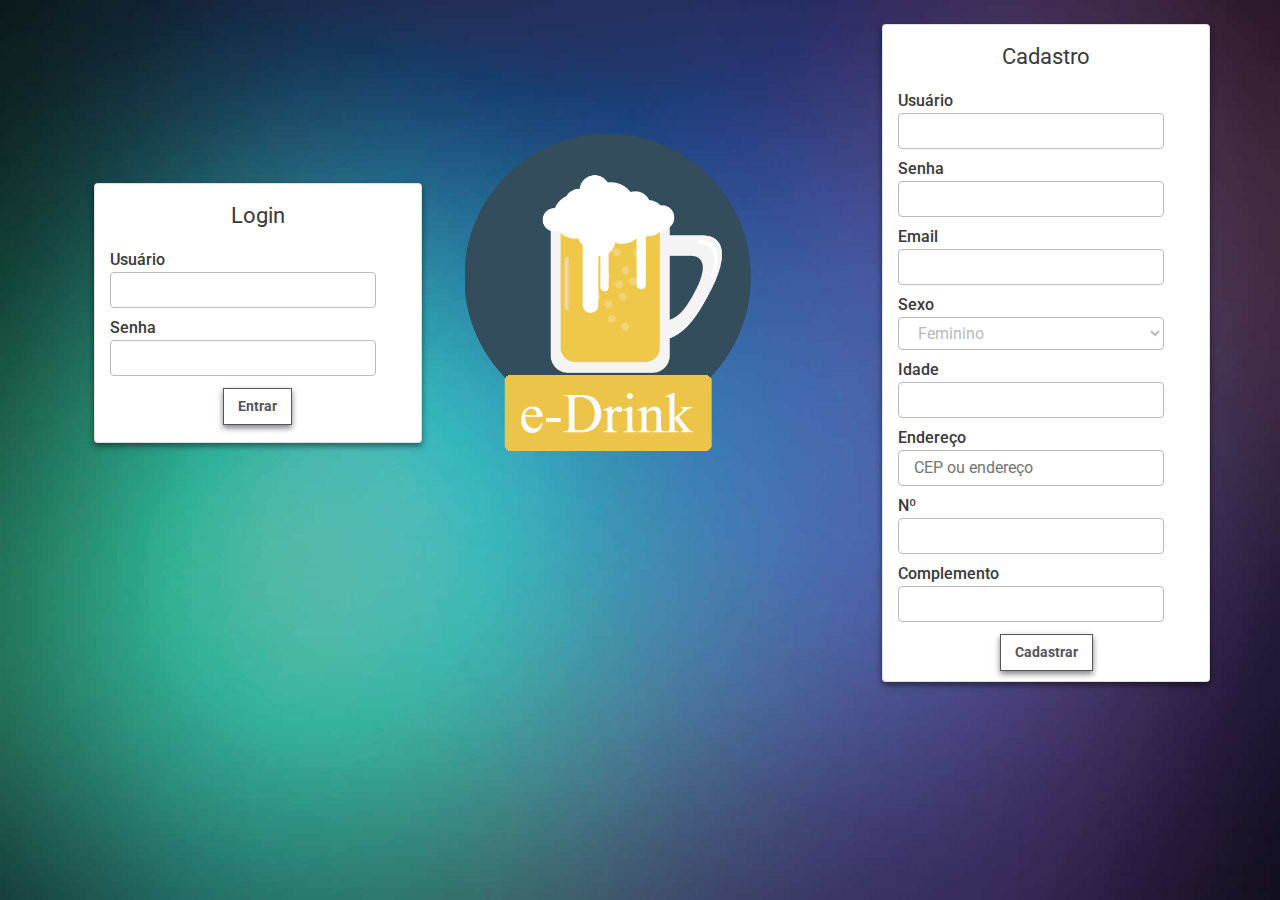
<file: index.html>
<html>
	<head>
		<title>e-Drink</title>
		<meta charset="utf-8" />
		<meta name="viewport" content="width=device-width, initial-scale=1">
		<link rel='shortcut icon' href='imagem/logo.png' />
		<link rel="stylesheet" href="https://use.fontawesome.com/releases/v5.0.10/css/all.css" integrity="sha384-+d0P83n9kaQMCwj8F4RJB66tzIwOKmrdb46+porD/OvrJ+37WqIM7UoBtwHO6Nlg" crossorigin="anonymous">
		<link rel="stylesheet" type="text/css" href="style.css">
		<link href="https://fonts.googleapis.com/css?family=Roboto:100,300,400,500,700,900" rel="stylesheet">
		<link href="https://fonts.googleapis.com/css?family=Gamja+Flower" rel="stylesheet">
		<meta name="viewport" content="width=device-width, initial-scale=1, shrink-to-fit=no"> 
		<link rel="stylesheet" type="text/css" href="css/bootstrap.css">
		<link rel="stylesheet" type="text/css" href="css/bootstrap-grid.css">
	</head>
	<body class="no-margin body-img">
		<div class="row">
			<div class="col-4 offset-4 col-lg-3 offset-lg-1 espaco7 card">
				<center>
					<div class="col-12">
						<label class="label3">Login</label>
					</div>
				</center>
				<div class="row">
					<div class="col-12">
						<label class="label4 class-label">Usuário</label>
						<br>
						<input type="text" class="inputs tamanho-inputs" name="">
					</div>
					<div class="col-12">
						<label class="label4 class-label">Senha</label>
						<br>
						<input type="text" class="inputs tamanho-inputs" name="">
					</div>
					<div class="col-12">
						<center>
							<a href="destaques.html">
								<button class="botao2 espaco6">Entrar</button>
							</a>							
						</center>							
					</div>
				</div>				
			</div>
			<div class="col-4 offset-4 offset-lg-0 col-lg-3 espaco8">
				<img style="width: 100%; " src="imagem/logo.png">
			</div>
			<div class="col-4 offset-4  col-lg-3 offset-lg-1 card" style="padding-bottom: 10px;
}">
				<center>
					<div class="col-12">
						<label class="label3">Cadastro</label>
					</div>
				</center>
				<div class="row">
					<div class="col-12">
						<label class="label4 class-label">Usuário</label>
						<br>
						<input type="text" class="inputs tamanho-inputs" name="">
					</div>
					<div class="col-12">
						<label class="label4 class-label">Senha</label>
						<br>
						<input type="text" class="inputs tamanho-inputs" name="">
					</div><div class="col-12">
						<label class="label4 class-label">Email</label>
						<br>
						<input type="email" class="inputs tamanho-inputs" name="">
					</div>
					<div class="col-12">
						<label class="label4 class-label">Sexo</label>
						<br>
						<select class="inputs tamanho-inputs">
							<option>Feminino</option>
							<option>Masculino</option>
						</select>
					</div>
					<div class="col-12">
						<label class="label4 class-label">Idade</label>
						<br>
						<input type="text" class="inputs tamanho-inputs" name="">
					</div>
					<div class="col-12">
						<label class="label4 class-label">Endereço</label>
						<br>
						<input type="text" class="inputs tamanho-inputs" placeholder="CEP ou endereço" name="">
					</div>
					<div class="col-12">
						<label class="label4 class-label">Nº</label>
						<br>
						<input type="text" class="inputs tamanho-inputs" name="">
					</div>
					<div class="col-12">
						<label class="label4 class-label">Complemento</label>
						<br>
						<input type="text" class="inputs tamanho-inputs" name="">
					</div>
					<div class="col-12">
						<center>
							<a href="destaques.html">
								<button class="botao2 espaco6">Cadastrar</button>
							</a>							
						</center>							
					</div>
				</div>				
			</div>
			
			
		</div>		
	</body>
</html>
</file>
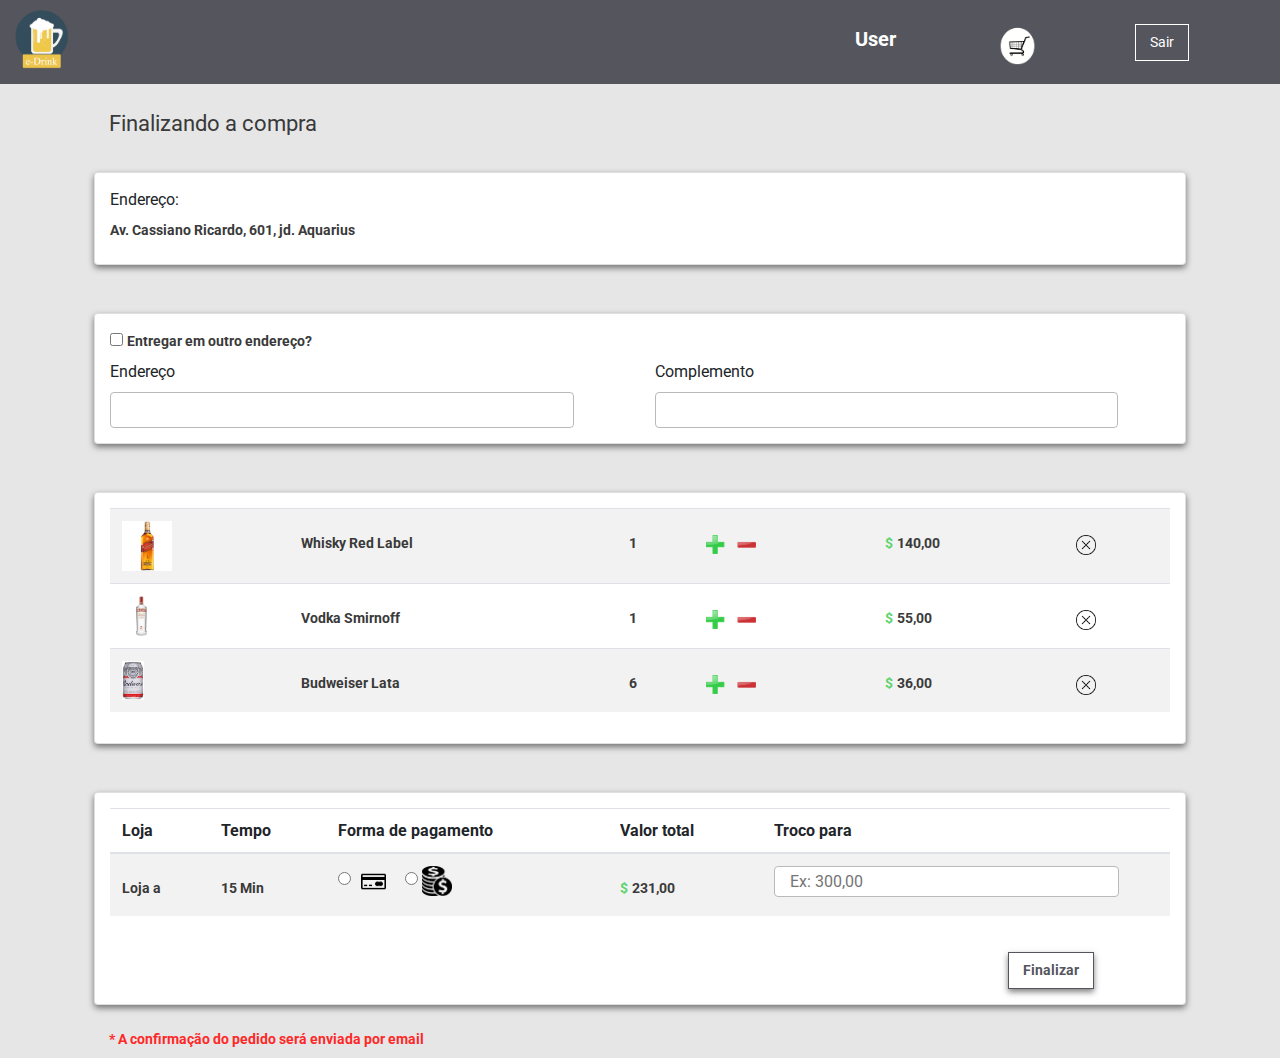
<file: carrinho.html>
<html>
	<head>
		<title>e-Drink</title>
		<meta charset="utf-8" />
		<meta name="viewport" content="width=device-width, initial-scale=1">
		<link rel='shortcut icon'href='imagem/logo.png' />
		<link rel="stylesheet" href="https://use.fontawesome.com/releases/v5.0.10/css/all.css" integrity="sha384-+d0P83n9kaQMCwj8F4RJB66tzIwOKmrdb46+porD/OvrJ+37WqIM7UoBtwHO6Nlg" crossorigin="anonymous">
		<link rel="stylesheet" type="text/css" href="style.css">
		<link href="https://fonts.googleapis.com/css?family=Roboto:100,300,400,500,700,900" rel="stylesheet">
		<link href="https://fonts.googleapis.com/css?family=Gamja+Flower" rel="stylesheet">
		<meta name="viewport" content="width=device-width, initial-scale=1, shrink-to-fit=no"> 
		<link rel="stylesheet" type="text/css" href="css/bootstrap.css">
		<link rel="stylesheet" type="text/css" href="css/bootstrap-grid.css">
	</head>
	<body class="no-margin body-back">
		<div class="nav col-xs-12">
			<div class="col-1" style="padding-right: 0px;">
				<a href="destaques.html">
					<img class="img-logo" src="imagem/logo.png" />
				</a>
			</div>
			<div class="col-4 offset-7 espaco2">
				<div class="row">
					<div class="col-4">
					<label class="label1">User</label>
					</div>
					<div class="col-4">
						<img class="img-carrinho" src="imagem/carrinho.png">
					</div>
					<div class="col-4">
						<a href="index.html">
							<button class="botao">Sair</button>
						</a>
					</div>	
				</div>				
			</div>			
		</div>
		<div class="row">
			<div class="col-5 offset-1 espaco1">
				<label class="label3">Finalizando a compra</label>
			</div>
		</div>
		<div class="row">
			<div class="col-10 offset-1 espaco1 card">
				<label>Endereço:</label>
				<label class="label7">Av. Cassiano Ricardo, 601, jd. Aquarius</label>
			</div>
			<div class="col-10 offset-1 espaco1 card">
				<div class="row">
					<div class="col">
						<input type="checkbox" name="">
						<label class="label7">Entregar em outro endereço?</label>
					</div>
				</div>
				<div class="row">
					<div class="col-6">
						<label>Endereço</label>
						<br>
						<input type="text" class="inputs tamanho-inputs" name="">
					</div>
					<div class="col-6">
						<label>Complemento</label>
						<br>
						<input type="text" class="inputs tamanho-inputs" name="">
					</div>
				</div>					
			</div>
		</div>
		</div>
		<div class="row">
			<div class="card col-10 offset-1">
				<table class="table table-striped ">
					<tr>
						<td>
							<img  class="img-produto" style="width: 50px;"  src="imagem/red.jpg">
						</td>
						<td>
							<label class="label7 espaco2">Whisky Red Label</label>
						</td>
						<td>
							<label class="espaco2 label7">1</label>
						</td>
						<td>
							<img  class="img-produto espaco2" style="width: 50px;"  src="imagem/maismenos.png">
						</td>
						<td>
							<label class="espaco2 label8">$</label>
							<label class="espaco2 label7">140,00</label> 
						</td>
						<td>
							<img  class="img-produto espaco2" style="width: 20px;"  src="imagem/close.png">
						</td>
					</tr>
					<tr>
						<td>
							<img  class="img-produto" style="width: 40px;"  src="imagem/smir.jpg">
						</td>
						<td>
							<label class="label7 espaco2">Vodka Smirnoff</label>
						</td>
						<td>
							<label class="espaco2 label7">1</label>
						</td>
						<td>
							<img  class="img-produto espaco2" style="width: 50px;"  src="imagem/maismenos.png">
						</td>
						<td>
							<label class="espaco2 label8">$</label>
							<label class="espaco2 label7">55,00</label> 
						</td>
						<td>
							<img  class="img-produto espaco2" style="width: 20px;"  src="imagem/close.png">
						</td>
					</tr>
					<tr>
						<td>
							<img  class="img-produto" style="width: 22px;"  src="imagem/bud.jpeg">
						</td>
						<td>
							<label class="label7 espaco2">Budweiser Lata</label>
						</td>
						<td>
							<label class="espaco2 label7">6</label>
						</td>
						<td>
							<img  class="img-produto espaco2" style="width: 50px;"  src="imagem/maismenos.png">
						</td>
						<td>
							<label class="espaco2 label8">$</label>
							<label class="espaco2 label7">36,00</label> 
						</td>
						<td>
							<img  class="img-produto espaco2" style="width: 20px;"  src="imagem/close.png">
						</td>
					</tr>
				</table>
			</div>
			<div class="card col-10 offset-1">
				<table class="table table-striped">
					<thead>
					    <tr>
						    <th>Loja</th>
						    <th>Tempo</th>
						    <th>Forma de pagamento</th>
						    <th>Valor total</th>
						    <th>Troco para</th>
					    </tr>
					 </thead>
					<tr>
						<td>
							<label class="label7 espaco2">Loja a</label>
						</td>
						<td>
							<label class="label7 espaco2">15 Min</label>
						</td>
						
						<td>
							<input type="radio" name="pagamento">
							<img  class="img-produto" style="margin-left: 6px;width: 25px;"  src="imagem/cartao.png">
							<input type="radio" name="pagamento" style="margin-left: 15px;">
							<img  class="img-produto" style="width: 30px;"  src="imagem/din.png">
						</td>
						<td>
							<label class="espaco2 label8">$</label>
							<label class="label7">231,00</label> 
						</td>
						<td>
							<input type="text" class="inputs tamanho-inputs" placeholder="Ex: 300,00" name="">
						</td>
					</tr>
				</table>
				<div style="padding-top: 20px; max-height: 58px;" class="col-2 offset-10">
					<a href="destaques.html">
						<button class="botao3">Finalizar</button>
					</a>					
				</div>
			</div>
			<div class="col-12 offset-1">
				<label class="label9">* A confirmação do pedido será enviada por email</label>
			</div>
					
		</div>
	</body>
</html>
</file>
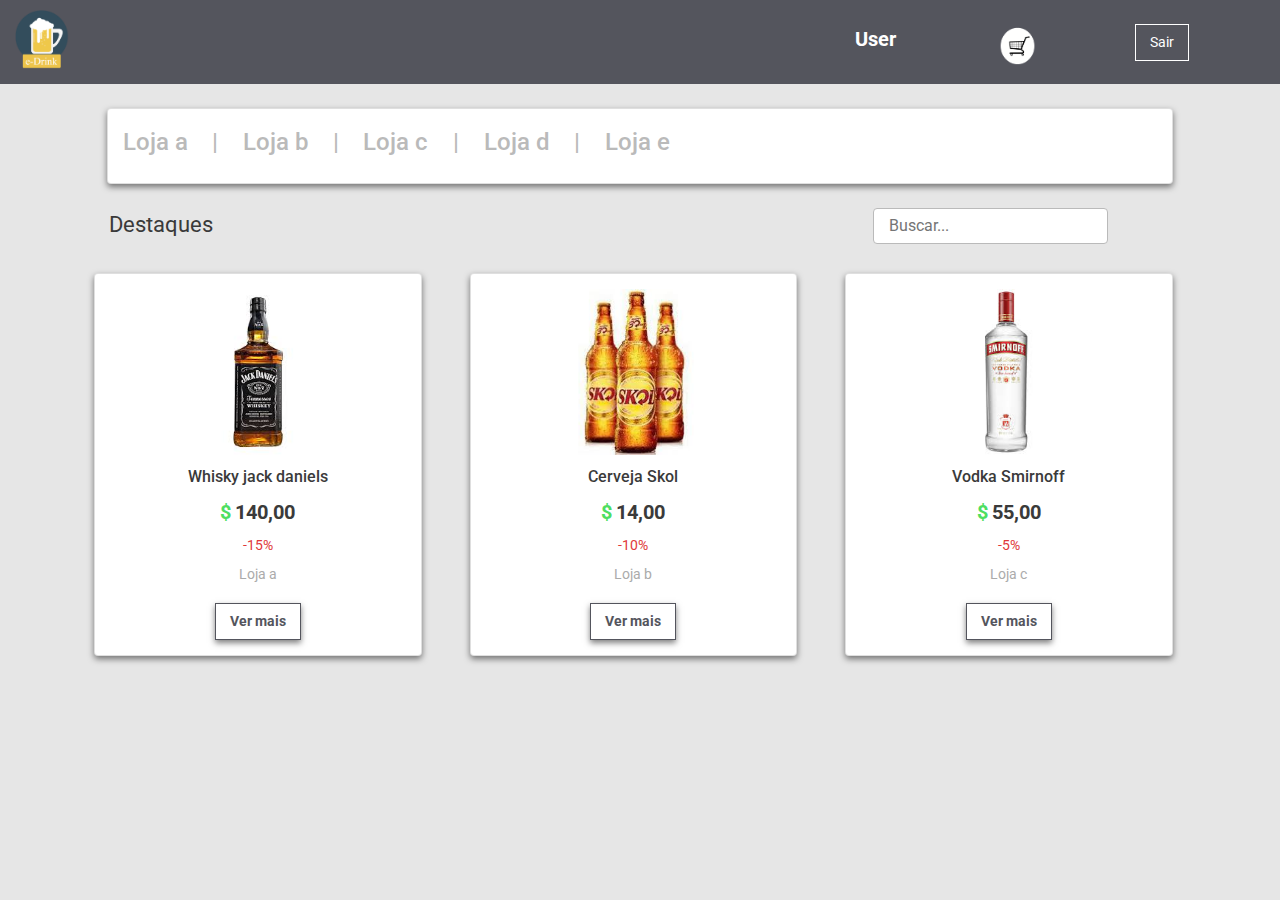
<file: destaques.html>
<html>
	<head>
		<title>e-Drink</title>
		<meta charset="utf-8" />
		<meta name="viewport" content="width=device-width, initial-scale=1">
		<link rel='shortcut icon' href='imagem/logo.png' />
		<link rel="stylesheet" href="https://use.fontawesome.com/releases/v5.0.10/css/all.css" integrity="sha384-+d0P83n9kaQMCwj8F4RJB66tzIwOKmrdb46+porD/OvrJ+37WqIM7UoBtwHO6Nlg" crossorigin="anonymous">
		<link rel="stylesheet" type="text/css" href="style.css">
		<link href="https://fonts.googleapis.com/css?family=Roboto:100,300,400,500,700,900" rel="stylesheet">
		<link href="https://fonts.googleapis.com/css?family=Gamja+Flower" rel="stylesheet">
		<meta name="viewport" content="width=device-width, initial-scale=1, shrink-to-fit=no"> 
		<link rel="stylesheet" type="text/css" href="css/bootstrap.css">
		<link rel="stylesheet" type="text/css" href="css/bootstrap-grid.css">
	</head>
	<body class="no-margin body-back">
		<div class="nav col-xs-12">
			<div class="col-1" style="padding-right: 0px;">
				<a href="destaques.html">
					<img class="img-logo" src="imagem/logo.png" />
				</a>
			</div>
			<div class="col-4 offset-7 espaco2">
				<div class="row">
					<div class="col-4">
					<label class="label1">User</label>
					</div>
					<div class="col-4">
						<a href="carrinho.html">
							<img class="img-carrinho" src="imagem/carrinho.png">
						</a>
					</div>
					<div class="col-4">
						<a href="index.html">
							<button class="botao">Sair</button>
						</a>
						
					</div>	
				</div>				
			</div>			
		</div>
		<div class="col-10 offset-1 card">
			<div class="row">				
				<div class="col-12">
					<a href="loja_a.html">
						<label class="espaco3 label2">Loja a</label>
					</a>					
					<label class="espaco3 label2">|</label>
					<a href="loja_b.html">
						<label class="espaco3 label2">Loja b</label>
					</a>					
					<label class="espaco3 label2">|</label>
					<a href="">
						<label class="espaco3 label2">Loja c</label>
					</a>					
					<label class="espaco3 label2">|</label>
					<a href="">
						<label class="espaco3 label2">Loja d</label>
					</a>					
					<label class="espaco3 label2">|</label>
					<a href="">
						<label class="espaco3 label2">Loja e</label>
					</a>					
				</div>
			</div>			
		</div>
		<div class="row">
			<div class="col-5 offset-1">
				<label class="label3">Destaques</label>
			</div>
			<div class="col-4 offset-2">
				<input class="inputs" type="text" name="" placeholder="Buscar...">
			</div>
		</div>
		<div class="row">
			<div class="card col-3 offset-1">
				<center>
					<img style="width: 56%;" class="img-produto" src="imagem/jack.jpg">
					<br>
					<label class="label4 espaco4">Whisky jack daniels</label>
					<br>
					<label class="label5">$</label>
					<label class="label6">140,00</label>
					<br>
					<label class="label10">-15%</label>
					<br>
					<label class="label11">Loja a</label>
					<br>
					<a href="loja_a.html">
						<button class="botao2 espaco4">Ver mais</button>
					</a>
				</center>
			</div>
			<div class="card col-3">
				<center>
					<img style="width: 44%;" class="img-produto" src="imagem/skol.jpg">
					<br>
					<label class="label4 espaco4">Cerveja Skol</label>
					<br>
					<label class="label5">$</label>
					<label class="label6">14,00</label>
					<br>
					<label class="label10">-10%</label>
					<br>
					<label class="label11">Loja b</label>
					<br>
					<a href="loja_b.html">
						<button class="botao2 espaco4">Ver mais</button>
					</a>
				</center>				
			</div>	
			<div class="card col-3">
				<center>
					<img style="width: 56%;" class="img-produto" src="imagem/smir.jpg">
					<br>
					<label class="label4 espaco4">Vodka Smirnoff</label>
					<br>
					<label class="label5">$</label>
					<label class="label6">55,00</label>
					<br>
					<label class="label10">-5%</label>
					<br>
					<label class="label11">Loja c</label>
					<br>
					<button class="botao2 espaco4">Ver mais</button>
				</center>
			</div>
		</div>
	</body>
</html>
</file>
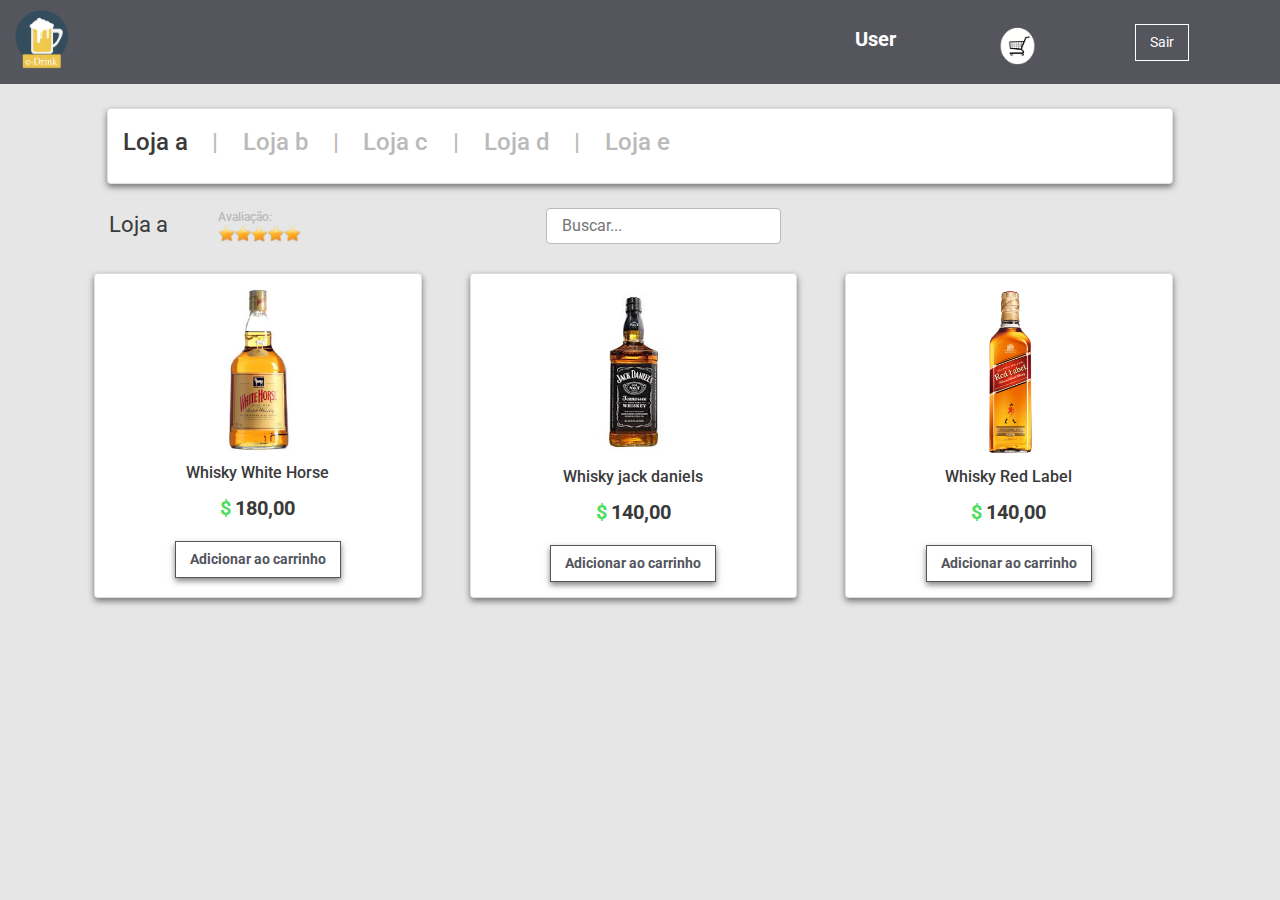
<file: loja_a.html>
<html>
	<head>
		<title>e-Drink</title>
		<meta charset="utf-8" />
		<meta name="viewport" content="width=device-width, initial-scale=1">
		<link rel='shortcut icon' href='imagem/logo.png' />
		<link rel="stylesheet" href="https://use.fontawesome.com/releases/v5.0.10/css/all.css" integrity="sha384-+d0P83n9kaQMCwj8F4RJB66tzIwOKmrdb46+porD/OvrJ+37WqIM7UoBtwHO6Nlg" crossorigin="anonymous">
		<link rel="stylesheet" type="text/css" href="style.css">
		<link href="https://fonts.googleapis.com/css?family=Roboto:100,300,400,500,700,900" rel="stylesheet">
		<link href="https://fonts.googleapis.com/css?family=Gamja+Flower" rel="stylesheet">
		<meta name="viewport" content="width=device-width, initial-scale=1, shrink-to-fit=no"> 
		<link rel="stylesheet" type="text/css" href="css/bootstrap.css">
		<link rel="stylesheet" type="text/css" href="css/bootstrap-grid.css">
	</head>
	<body class="no-margin body-back">
		<div class="nav col-xs-12">
			<div class="col-1" style="padding-right: 0px;">
				<a href="destaques.html">
					<img class="img-logo" src="imagem/logo.png" />
				</a>
			</div>
			<div class="col-4 offset-7 espaco2">
				<div class="row">
					<div class="col-4">
					<label class="label1">User</label>
					</div>
					<div class="col-4">
						<a href="carrinho.html">
							<img class="img-carrinho" src="imagem/carrinho.png">
						</a>
					</div>
					<div class="col-4">
						<a href="index.html">
							<button class="botao">Sair</button>
						</a>
					</div>	
				</div>				
			</div>			
		</div>
		<div class="col-10 offset-1 card">
			<div class="row">				
				<div class="col-12 offset-0 lg-8 offset-lg- ">
					<a href="loja_a.html">
						<label class="espaco3 label2-active">Loja a</label>
					</a>					
					<label class="espaco3 label2">|</label>
					<a href="loja_b.html">
						<label class="espaco3 label2">Loja b</label>
					</a>					
					<label class="espaco3 label2">|</label>
					<a href="">
						<label class="espaco3 label2">Loja c</label>
					</a>					
					<label class="espaco3 label2">|</label>
					<a href="">
						<label class="espaco3 label2">Loja d</label>
					</a>					
					<label class="espaco3 label2">|</label>
					<a href="">
						<label class="espaco3 label2">Loja e</label>
					</a>					
				</div>
			</div>			
		</div>
		<div class="row">
			<div class="col-1 offset-1">
				<label class="label3">Loja a</label>
			</div>
			<div class="col-1">
				<label class="label12 espaco9">Avaliação:</label>
				<br>
				<img style="width: 84px; margin-top: -6px;" src="imagem/estrela.png">
			</div>	
			<div class="col-4 offset-2">
				<input class="inputs" type="text" name="" placeholder="Buscar...">
			</div>
		</div>
		<div class="row">
					
		</div>
		<div class="row">
			<div class="card col-3 offset-1">
				<center>
					<img style="width: 55%;" class="img-produto" src="imagem/white.jpg">
					<br>
					<label class="label4 espaco4">Whisky White Horse</label>
					<br>
					<label class="label5">$</label>
					<label class="label6">180,00</label>
					<br>
					<button class="botao3 espaco4">Adicionar ao carrinho</button>
				</center>
			</div>
			<div class="card col-3">
				<center>
					<img style="width: 56%;" class="img-produto" src="imagem/jack.jpg">
					<br>
					<label class="label4 espaco4">Whisky jack daniels</label>
					<br>
					<label class="label5">$</label>
					<label class="label6">140,00</label>
					<br>
					<button class="botao3 espaco4">Adicionar ao carrinho</button>
				</center>
			</div>	
			<div class="card col-3">
				<center>
					<img style="width: 56%;" class="img-produto" src="imagem/red.jpg">
					<br>
					<label class="label4 espaco4">Whisky Red Label</label>
					<br>
					<label class="label5">$</label>
					<label class="label6">140,00</label>
					<br>
					<button class="botao3 espaco4">Adicionar ao carrinho</button>
				</center>
			</div>
		</div>
	</body>
</html>
</file>
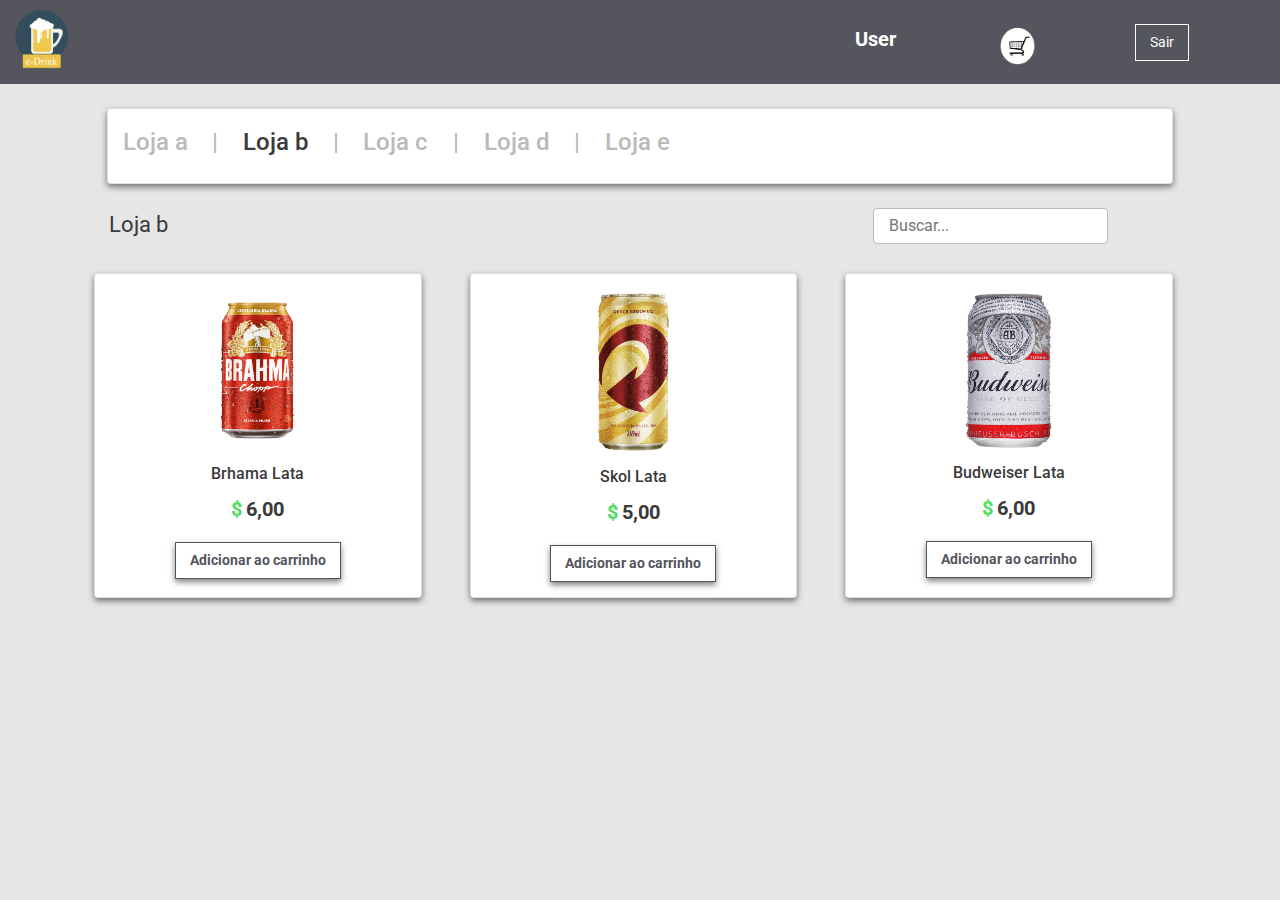
<file: loja_b.html>
<html>
	<head>
		<title>e-Drink</title>
		<meta charset="utf-8" />
		<meta name="viewport" content="width=device-width, initial-scale=1">
		<link rel='shortcut icon' href='imagem/logo.png' />
		<link rel="stylesheet" href="https://use.fontawesome.com/releases/v5.0.10/css/all.css" integrity="sha384-+d0P83n9kaQMCwj8F4RJB66tzIwOKmrdb46+porD/OvrJ+37WqIM7UoBtwHO6Nlg" crossorigin="anonymous">
		<link rel="stylesheet" type="text/css" href="style.css">
		<link href="https://fonts.googleapis.com/css?family=Roboto:100,300,400,500,700,900" rel="stylesheet">
		<link href="https://fonts.googleapis.com/css?family=Gamja+Flower" rel="stylesheet">
		<meta name="viewport" content="width=device-width, initial-scale=1, shrink-to-fit=no"> 
		<link rel="stylesheet" type="text/css" href="css/bootstrap.css">
		<link rel="stylesheet" type="text/css" href="css/bootstrap-grid.css">
	</head>
	<body class="no-margin body-back">
		<div class="nav col-xs-12">
			<div class="col-1" style="padding-right: 0px;">
				<a href="destaques.html">
					<img class="img-logo" src="imagem/logo.png" />
				</a>
			</div>
			<div class="col-4 offset-7 espaco2">
				<div class="row">
					<div class="col-4">
					<label class="label1">User</label>
					</div>
					<div class="col-4">
						<a href="carrinho.html">
							<img class="img-carrinho" src="imagem/carrinho.png">
						</a>
					</div>
					<div class="col-4">
						<a href="index.html">
							<button class="botao">Sair</button>
						</a>
					</div>	
				</div>				
			</div>			
		</div>
		<div class="col-10 offset-1 card">
			<div class="row">				
				<div class="col-12">
					<a href="loja_a.html">
						<label class="espaco3 label2">Loja a</label>
					</a>					
					<label class="espaco3 label2">|</label>
					<a href="loja_b.html">
						<label class="espaco3 label2-active">Loja b</label>
					</a>					
					<label class="espaco3 label2">|</label>
					<a href="">
						<label class="espaco3 label2">Loja c</label>
					</a>					
					<label class="espaco3 label2">|</label>
					<a href="">
						<label class="espaco3 label2">Loja d</label>
					</a>					
					<label class="espaco3 label2">|</label>
					<a href="">
						<label class="espaco3 label2">Loja e</label>
					</a>					
				</div>
			</div>			
		</div>
		<div class="row">
			<div class="col-5 offset-1">
				<label class="label3">Loja b</label>
			</div>
			<div class="col-4 offset-2">
				<input class="inputs" type="text" name="" placeholder="Buscar...">
			</div>
		</div>
		
		<div class="row">
			<div class="card col-3 offset-1">
				<center>
					<img style="width: 55%;" class="img-produto" src="imagem/brahma.jpg">
					<br>
					<label class="label4 espaco4">Brhama Lata</label>
					<br>
					<label class="label5">$</label>
					<label class="label6">6,00</label>
					<br>
					<button class="botao3 espaco4">Adicionar ao carrinho</button>
				</center>
			</div>
			<div class="card col-3">
				<center>
					<img style="width: 56%;" class="img-produto" src="imagem/skol-lata.jpg">
					<br>
					<label class="label4 espaco4">Skol Lata</label>
					<br>
					<label class="label5">$</label>
					<label class="label6">5,00</label>
					<br>
					<button class="botao3 espaco4">Adicionar ao carrinho</button>
				</center>
			</div>	
			<div class="card col-3">
				<center>
					<img style="width: 31%;" class="img-produto" src="imagem/bud.jpeg">
					<br>
					<label class="label4 espaco4">Budweiser Lata</label>
					<br>
					<label class="label5">$</label>
					<label class="label6">6,00</label>
					<br>
					<button class="botao3 espaco4">Adicionar ao carrinho</button>
				</center>
			</div>
		</div>
	</body>
</html>
</file>
<file: style.css>
require('bootstrap')
.no-margin{
	margin: 0px!important;
}
.no-padding{
	padding: 0px!important; 
}
.body-back{
	background-color: #e6e6e6 ;
}
.img-logo{
	width: 54px;
}
.nav{
	padding: 10px 20px 15px 20px;
	background-color: #54555d;
}
.img-carrinho{
	width: 45px;
}
.label1{
	font-family: 'Roboto', sans-serif;
	font-weight: 700;
	color: #FFF;
	font-size: 20px;	
}
.espaco1{
	padding-top: 23px;
}
.botao{
	border: 1px solid #FFF;
    padding: 7px 14px;
    font-family: 'Roboto', sans-serif;
    font-weight: 400;
    font-size: 14px;
    color: #FFF;
    background-color: transparent;	
}
.botao:focus{
	outline: 0;
}
.botao:hover{
	cursor: pointer;
	outline: 0;
}
.espaco2{
	padding-top: 14px;
}
.card{
	margin: 24px;
	padding: 15px 20px 15px 20px;
	background-color: #FFFFFF;
	box-shadow: 0px 3px 6px #00000080;
	border-radius: 4px;
	min-width: 150px!important;
}
.inputs{
	padding: 5px 15px;
	background-color: #FFF;
	color: #BABABA;
	border: 1px solid #BABABA;
	border-radius: 4px;	
}
.tamanho-inputs{
	width: 90%
}
.inputs:focus{
	outline: 0;
	border-color: #000;
}
.label2{
	font-family: 'Roboto', sans-serif;
	font-weight: 500;
	color: #BABABA;
	font-size: 24px;	
}
.label2:hover{
	font-family: 'Roboto', sans-serif;
	font-weight: 500;
	color: #292929;
	font-size: 24px;	
}
.label2-active{
	font-family: 'Roboto', sans-serif;
	font-weight: 500;
	color: #292929;
	font-size: 24px;	
}
.label2-active{
	font-family: 'Roboto', sans-serif;
	font-weight: 500;
	color: #3a3a3a;
	font-size: 24px;	
}
.espaco3{
	margin-right: 2%;
}
.label3{
	font-family: 'Roboto', sans-serif;
	font-weight: 400;
	color: #3a3a3a;
	font-size: 22px;
}
.botao2{
	border: 1px solid #54555d;
    padding: 7px 14px;
    font-family: 'Roboto', sans-serif;
    font-weight: 700;
    font-size: 14px;
    color: #54555d;
    background-color: transparent;
    box-shadow: 0px 3px 6px #00000080;
}
.botao2:hover{
	outline: 0;
	cursor: pointer;
}
.botao2:focus{
	outline: 0;
}
.label4{
	font-family: 'Roboto', sans-serif;
	font-weight: 500;
	color: #3a3a3a;
	font-size: 16px;	
}
.espaco4{
	margin-top: 10px;
}

.label5{
	font-family: 'Roboto', sans-serif;
	font-weight: 700;
	color: #4ede61;
	font-size: 20px;	
}
.label6{
	font-family: 'Roboto', sans-serif;
	font-weight: 700;
	color:  #3a3a3a;
	font-size: 20px;	
}
a:hover{
	text-decoration: none!important;
}
.label7{
	font-family: 'Roboto', sans-serif;
	font-weight: 700;
	color: #3a3a3a;
	font-size: 14px;
}
.label8{
	font-family: 'Roboto', sans-serif;
	font-weight: 700;
	color: #5ed46e;
	font-size: 14px;
}
.label9{
	font-family: 'Roboto', sans-serif;
	font-weight: 700;
	color: #ff2828;
	font-size: 14px;
}
.body-img{
	background-image: url('imagem/fundinho.jpg');
	background-repeat: no-repeat;
	background-size: 100% 100%;
}
.class-label{
    margin-top: 8px;
    margin-bottom: 0px;
}
.espaco6{
	margin-top: 12px;
}
@media only screen and (min-width: 993px) {
   .espaco7{
   	    max-height: 260px;
   		margin-top: 14%;
   }
   .espaco8{
   		margin-top: 10%;   		
   }
}
.label10{
	font-family: 'Roboto', sans-serif;
    font-weight: 400;
    color: #e03939;
    font-size: 14px;
}
.label11{
	font-family: 'Roboto', sans-serif;
    font-weight: 400;
    color: #ababab;
    font-size: 14px
}
.botao3{
	border: 1px solid #54555d;
    padding: 7px 14px;
    font-family: 'Roboto', sans-serif;
    font-weight: 700;
    font-size: 14px;
    color: #54555d;
    background-color: transparent;
    box-shadow: 0px 3px 6px #00000080;
}
.botao3:hover{
	outline: 0;
	cursor: pointer;
	border: 1px solid #4ede61;
}
.botao3:focus{
	outline: 0;	
	box-shadow: 0px 3px 6px #00000080;
	color: #4ede61;
}
.label12{
	font-family: 'Roboto', sans-serif;
    font-weight: 500;
    color: #BABABA;
    font-size: 12px;
}
.espaco9{
	margin-bottom: 5px;
}
</file>
